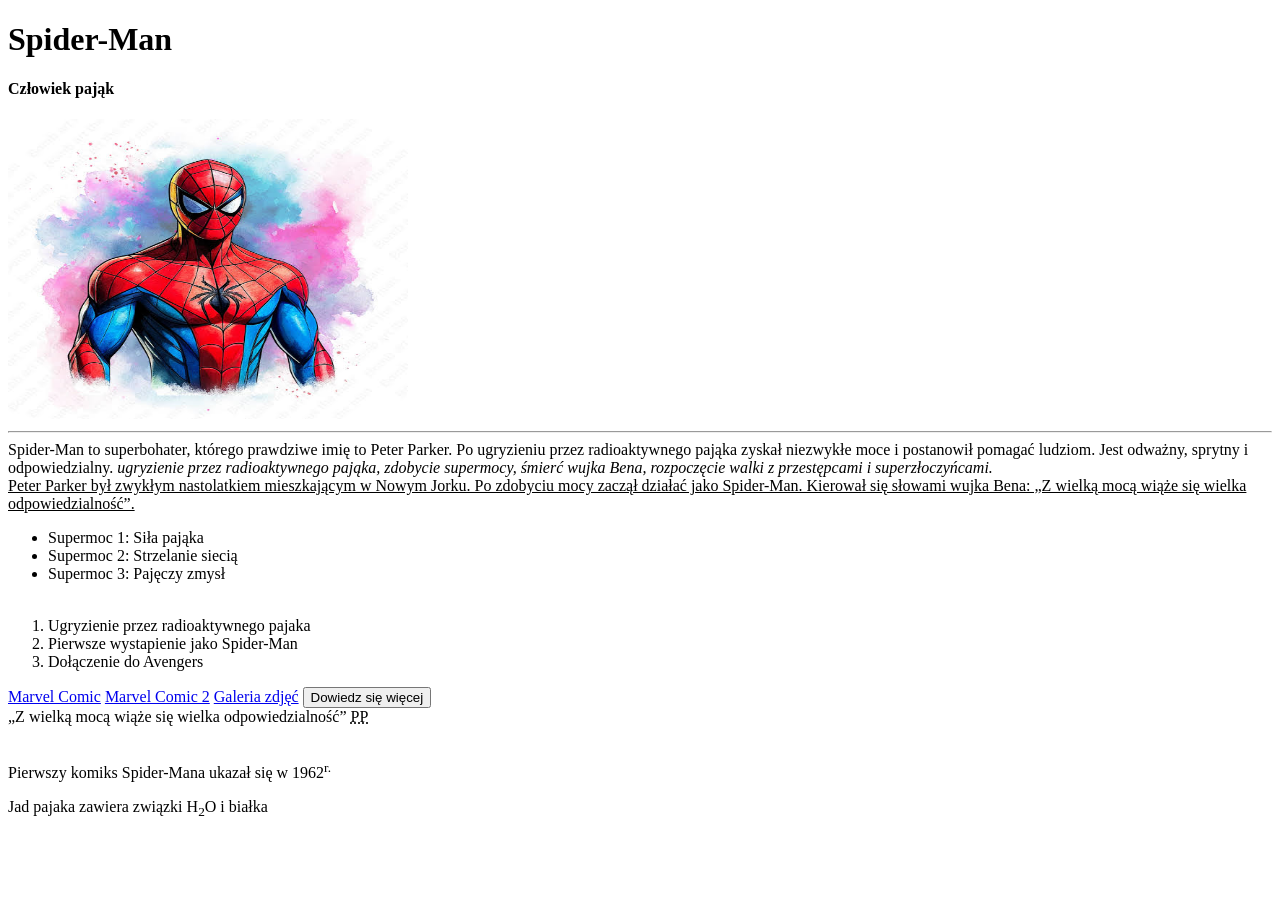
<file: strona1/index.html>
<!DOCTYPE html>

<html lang="pl">
    <head>
        <meta charset="utf-8">
        <meta name="vievport" content="width=device-width, initial-scale=1"
        <title></title>
    </head>

    <body>
       <h1>Spider-Man</h1>
       <h4>Człowiek pająk</h4>
       

       <img src="image.jpg" alt="Obrazek Spider-Mana" width ="400" height="300">
       
       <hr>

       <div id="opis"
      <b>Spider-Man to superbohater, którego prawdziwe imię to Peter Parker. Po ugryzieniu przez radioaktywnego pająka zyskał niezwykłe moce i postanowił pomagać ludziom. Jest odważny, sprytny i odpowiedzialny.</b>

       <i>ugryzienie przez radioaktywnego pająka, zdobycie supermocy, śmierć wujka Bena, rozpoczęcie walki z przestępcami i superzłoczyńcami.</i><br>

       
       <u>Peter Parker był zwykłym nastolatkiem mieszkającym w Nowym Jorku. Po zdobyciu mocy zaczął działać jako Spider-Man. Kierował się słowami wujka Bena: „Z wielką mocą wiąże się wielka odpowiedzialność”.</u>
    <!-- Lista Nieuporządkowana -->
    <ul>
        <li>Supermoc 1: Siła pająka</li>
        <li>Supermoc 2: Strzelanie siecią</li>
        <li>Supermoc 3: Pajęczy zmysł</li>
        <br>
    </ul>
    <!-- Lista Uporządkowana -->
    <ol>
        <li>Ugryzienie przez radioaktywnego pajaka</li>
        <li>Pierwsze wystapienie jako Spider-Man</li>
        <li>Dołączenie do Avengers</li>
    </ol>
    
    <!-- Hiperłącza -->

    <a href="https://www.marvel.com">Marvel Comic</a>
    <a href="https://www.marvel.com" target="_blank">Marvel Comic 2</a>
    <a href="galeria.html">Galeria zdjęć</a>

    <!-- Przycisk -->
      <button>Dowiedz się więcej</button>

    <br>
    <!-- Cytat i skrót -->
     <q>Z wielką mocą wiąże się wielka odpowiedzialność</q>
     <abbr title="Peter Benjamin Parker">PP</abbr>

     <br><br>
     <!-- Indeks Górny i Dolny -->
      <p>Pierwszy komiks Spider-Mana ukazał się w 1962<sup>r.</sup></p>
      <p>Jad pajaka zawiera związki H<sub>2</sub>O i białka</p>
    </body>
</html>
</file>
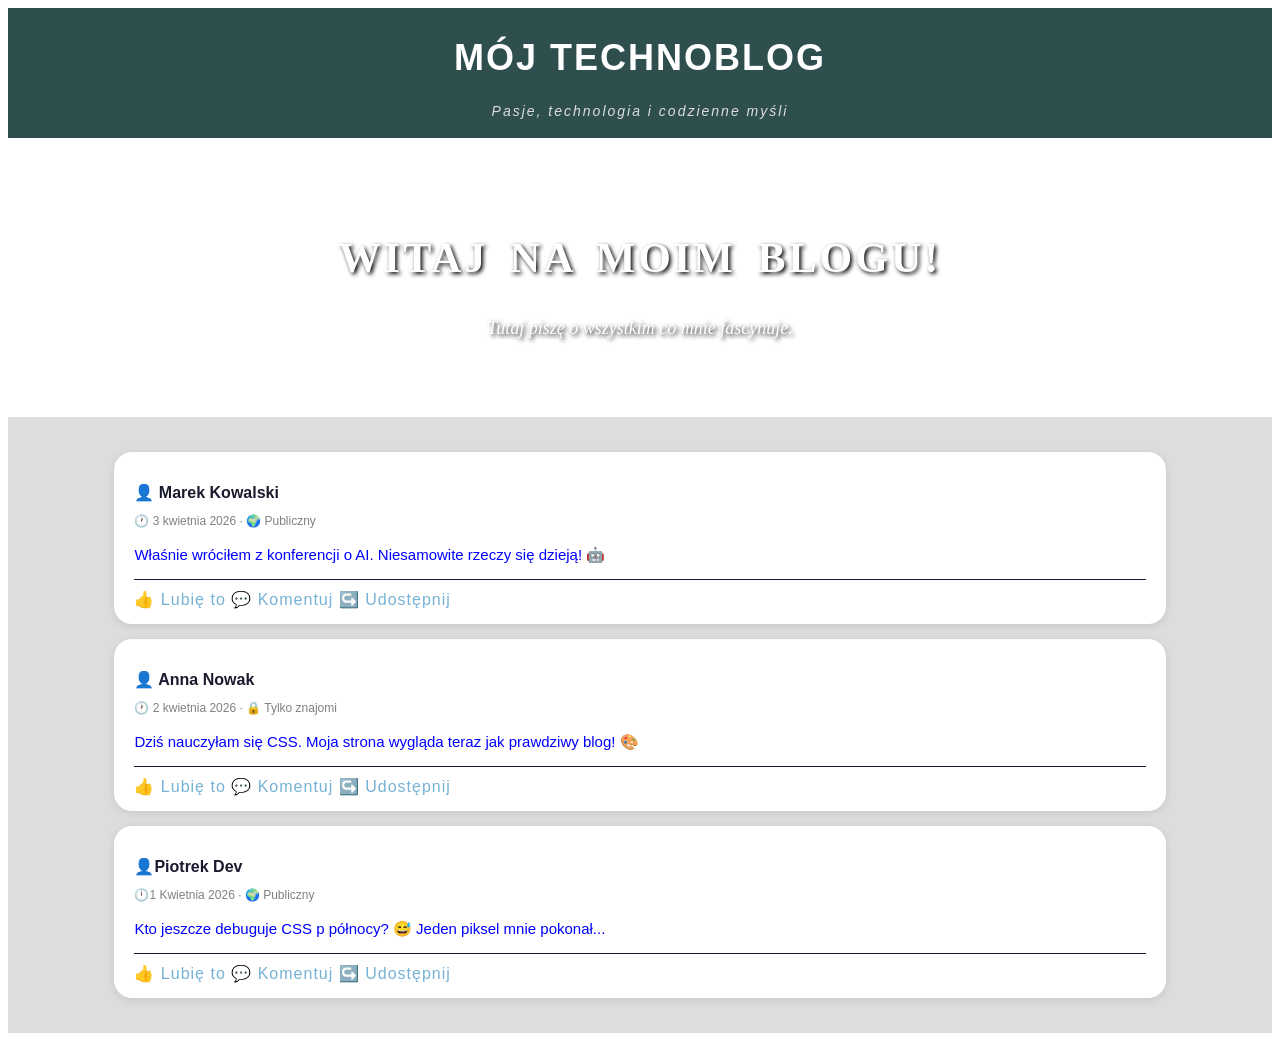
<file: strona2/index.html>
<!DOCTYPE html>
<html lang="pl">
<head>
    <meta charset="UTF-8">
    <title>Mój Blog</title>
    <!-- Tutaj importujemy style -->
     <link rel="stylesheet" href="style.css">
</head>
<body>

    <div id="naglowek">
        <h1>Mój Technoblog</h1>
        <p>Pasje, technologia i codzienne myśli</p>
    </div>

    <div id="baner">
        <h2>Witaj na moim blogu!</h2>
        <p>Tutaj piszę o wszystkim co mnie fascynuje.</p>
    </div>

    <div id="tresc">
        <div class="wpis">
            <p class="autor">👤 Marek Kowalski</p>
            <p class="data">🕐 3 kwietnia 2026 · 🌍 Publiczny</p>
            <p class="tekst">Właśnie wróciłem z konferencji o AI. Niesamowite rzeczy się dzieją! 🤖</p>
            <div class="reakcje">
                <span class="btn-reakcja">👍 Lubię to</span>
                <span class="btn-reakcja"></span>💬 Komentuj</span>  
                <span class="btn-reakcja"></span>↪️ Udostępnij</span>
            </div>
        </div>
        <div class="wpis">
            <p class="autor">👤 Anna Nowak</p>
            <p class="data">🕐 2 kwietnia 2026 · 🔒 Tylko znajomi</p>
            <p class="tekst">Dziś nauczyłam się CSS. Moja strona wygląda teraz jak prawdziwy blog! 🎨</p>
            <div class="reakcje">
                <span class="btn-reakcja">👍 Lubię to</span>
                <span class="btn-reakcja"></span>💬 Komentuj</span>  
                <span class="btn-reakcja"></span>↪️ Udostępnij</span>
            </div>
        </div>
        <div class="wpis">
            <p class="autor">👤Piotrek Dev</p>
            <p class="data">🕛1 Kwietnia 2026 · 🌍 Publiczny</p>
            <p class="tekst">Kto jeszcze debuguje CSS p północy? 😅 Jeden piksel mnie pokonał...</p>
        <div class="reakcje">
            <span class="btn-reakcja">👍 Lubię to</span>
            <span class="btn-reakcja"></span>💬 Komentuj</span>  
            <span class="btn-reakcja"></span>↪️ Udostępnij</span>
        </div>
    </div>
</div>

</body>
</html>
</file>
<file: strona2/style.css>
body {
    color: rgb(77, 98, 0);
}

#naglowek {
    background-color: darkslategrey;
    color: #fff;
    text-align: center;
    padding: 5px;
    font-family: 'Arial', sans-serif;
    letter-spacing: 2px;
}

#naglowek h1 {
    font-size: 36px;
    font-weight: bold;
    text-transform: uppercase;
}

#naglowek p {
    font-size: 14px;
    font-style: italic;
    color: #dddddd;
}

#baner {
    background-image: url('https://picsum.photos/1200/300?random=1');
    background-size: cover;
    background-position: center;
    color: #fff;
    text-align: center;
    padding: 60px 20px;
    text-shadow: 2px 2px 4px #000000;
}

#baner h2 {
    font-size: 42px;
    font-weight: bold;
    line-height: 1.2;
    letter-spacing: 3px;
    text-transform: uppercase;
    word-spacing: 8px;
}

#baner p {
    font-size: 18px;
    font-style: italic;
    white-space: nowrap;
    direction: ltr;
}

#tresc {
    width: 100%;
    background-color: #dddddd;
    padding: 20px 0;
    min-height: 300px;
}

.wpis {
    width: 80%;
    margin: 15px auto;
    background-color:white;
    border-radius: 18px;
    padding: 15px 20px;
    box-shadow: 0 2px 8px rgba(0, 0, 0, 0.1);
    font-family: 'Helvetica', Arial, sens-serif;
}

.wpis .autor {
    font-weight: bold;
    font-size: 16px;
    color: #1a1a2e;
    margin-bottom: 2px;
}

.wpis .data {
    font-size: 12px;
    color:gray;
    margin-bottom: 10px;
}

.wpis .tekst {
    font-size: 15px;
    color:blue;
    line-height: 1.6;
    margin-bottom: 12px;
}

.wpis .reakcje {
    border-top: 1px solid #1a1a2e;
    padding-top: 10px;
    color:rgb(118, 178, 214);
    letter-spacing: 1px;
    cursor: pointer;
}
</file>
